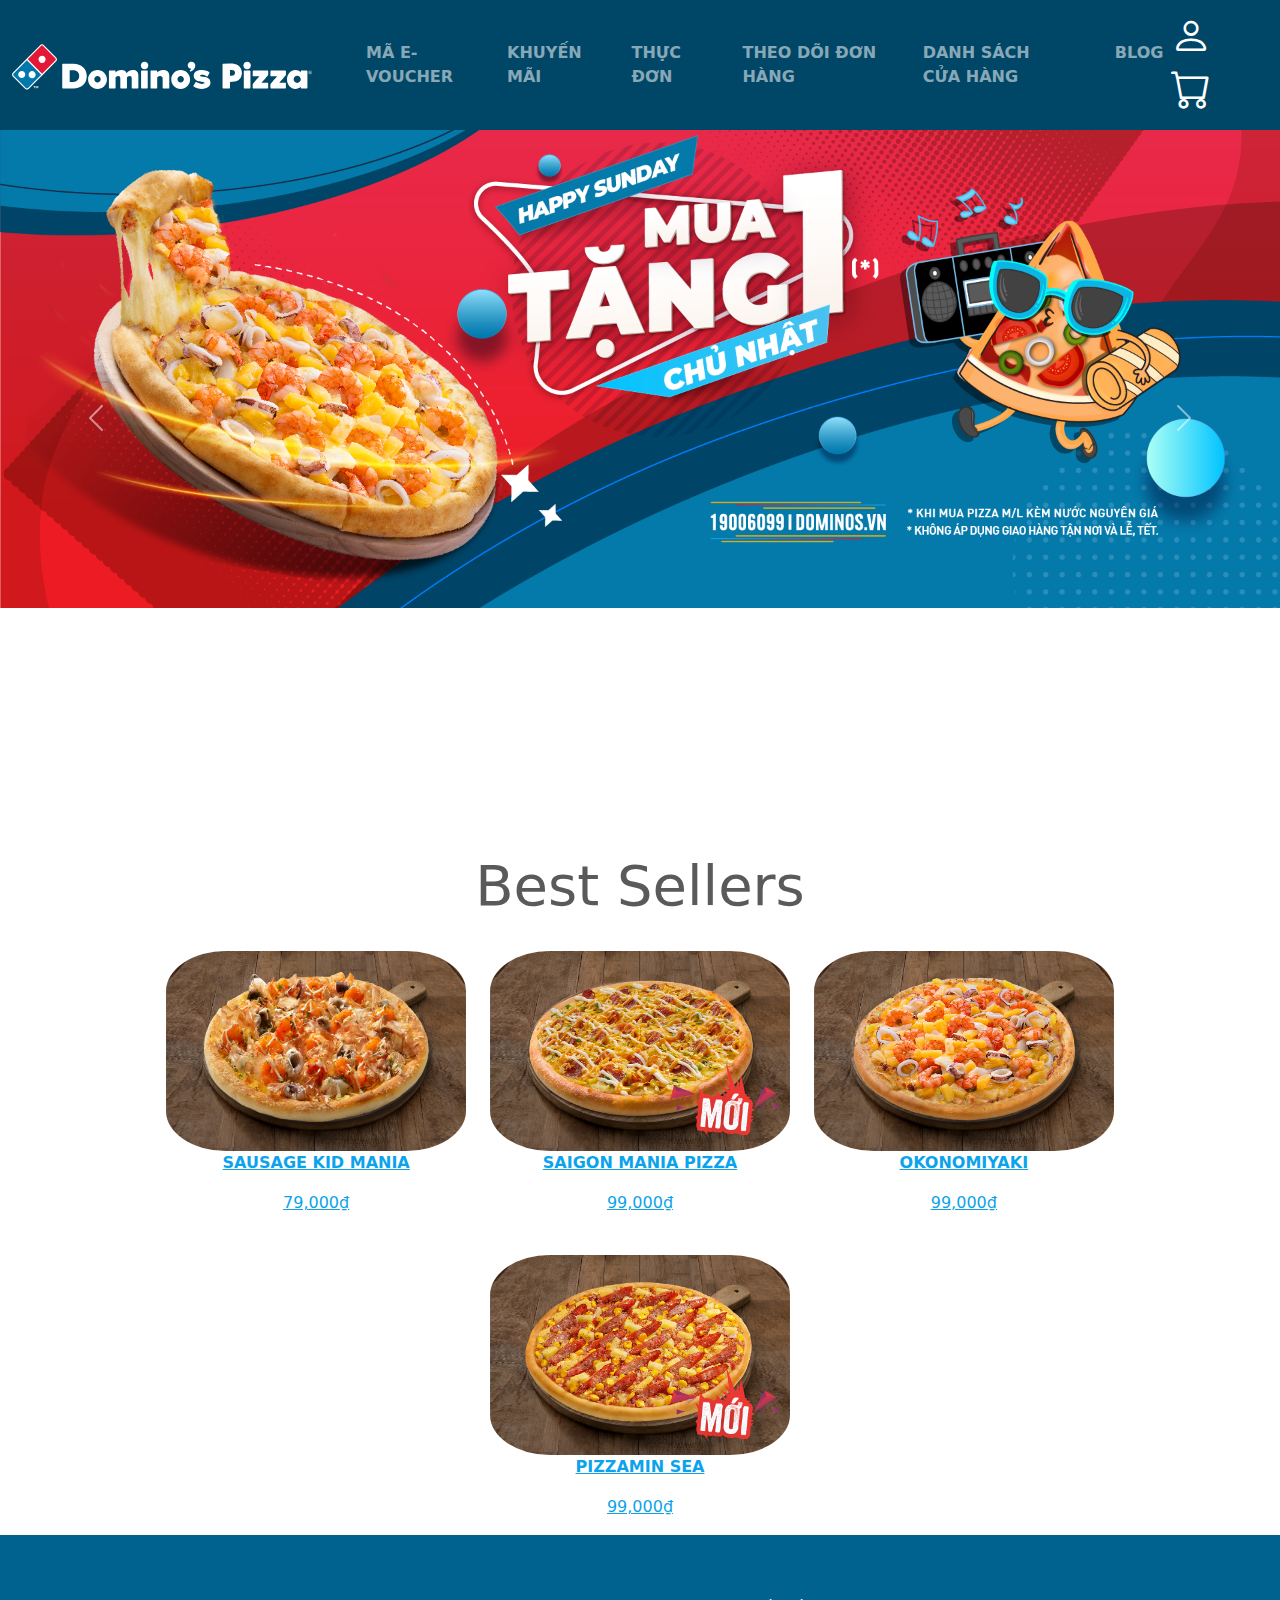
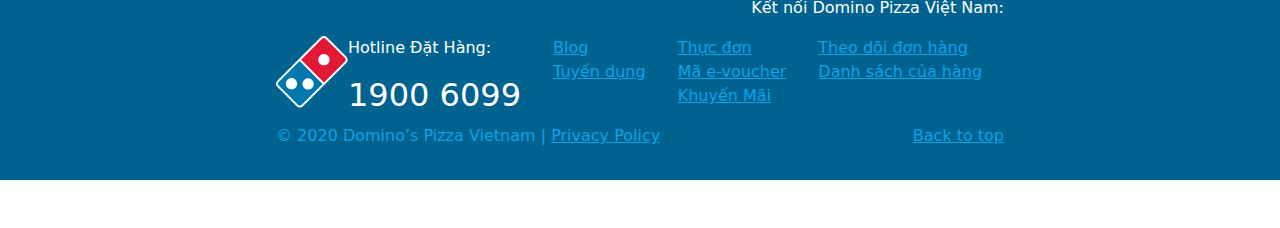
<file: ChauAnh_CP01_JSA05/index.html>
<!doctype html>
<html lang="en">
  <head>
    <meta charset="utf-8">
    <meta name="viewport" content="width=device-width, initial-scale=1">
    <meta name="description" content="">
    <title>Domino's Pizza Vietnam - No.1 Pizza Brand In The World</title>
  
	<link href="assets/dist/css/bootstrap.min.css" rel="stylesheet">
	<link href="assets/dist/css/bootstrap-icons.css" rel="stylesheet">	
	
    <link href="style.css" rel="stylesheet">
  </head>
  <body>
    
<header>
  <nav class="navbar navbar-expand-md navbar-dark fixed-top brandcolor">
    <div class="container-fluid">
	
          <a class="navbar-brand" href="#">
			<img src="assets\brand\domino-horizontal-dark.svg" alt="Logo" width="300" height="50" class="d-inline-block align-text-top">
			</a>

      <button class="navbar-toggler" type="button" data-bs-toggle="collapse" data-bs-target="#navbarCollapse" aria-controls="navbarCollapse" aria-expanded="false" aria-label="Toggle navigation">
        <span class="navbar-toggler-icon"></span>
      </button>
      <div class="collapse navbar-collapse" id="navbarCollapse">
        <ul class="navbar-nav me-auto mb-2 mb-md-0">
          <li class="nav-item">
            <a class="nav-link" href="#">MÃ E-VOUCHER</a>
          </li>
          <li class="nav-item">
            <a class="nav-link" href="#">KHUYẾN MÃI</a>
          </li>
          <li class="nav-item">
            <a class="nav-link" href="#">THỰC ĐƠN</a>
          </li>
		  <li class="nav-item">
            <a class="nav-link" href="#">THEO DÕI ĐƠN HÀNG</a>
          </li>
		  <li class="nav-item">
            <a class="nav-link" href="#">DANH SÁCH CỬA HÀNG</a>
          </li>
		  <li class="nav-item">
            <a class="nav-link" href="#">BLOG</a>
          </li>
        </ul>
        <h1> <a href="#"><i class="bi bi-person"></i></a>
		<a href="#"><i class="bi bi-cart"></i></a></h1>
      </div>
    </div>
  </nav>
</header>

<main>

  <div id="myCarousel" class="carousel slide" data-bs-ride="carousel">
    <div class="carousel-indicators">
      <button type="button" data-bs-target="#myCarousel" data-bs-slide-to="0" class="active" aria-current="true" aria-label="Slide 1"></button>
      <button type="button" data-bs-target="#myCarousel" data-bs-slide-to="1" aria-label="Slide 2"></button>
      <button type="button" data-bs-target="#myCarousel" data-bs-slide-to="2" aria-label="Slide 3"></button>
      <button type="button" data-bs-target="#myCarousel" data-bs-slide-to="3" aria-label="Slide 4"></button>
      <button type="button" data-bs-target="#myCarousel" data-bs-slide-to="4" aria-label="Slide 5"></button>
      <button type="button" data-bs-target="#myCarousel" data-bs-slide-to="5" aria-label="Slide 6"></button>
      <button type="button" data-bs-target="#myCarousel" data-bs-slide-to="6" aria-label="Slide 7"></button>
      <button type="button" data-bs-target="#myCarousel" data-bs-slide-to="7" aria-label="Slide 8"></button>
      <button type="button" data-bs-target="#myCarousel" data-bs-slide-to="8" aria-label="Slide 9"></button>
    </div>
    <div class="carousel-inner">
      <div class="carousel-item active">
		<img class="d-block w-100" src="assets\brand\carousel\1.png">
      </div>
      <div class="carousel-item">
		<img class="d-block w-100" src="assets\brand\carousel\2.png">
      </div>
      <div class="carousel-item">
		<img class="d-block w-100" src="assets\brand\carousel\3.png">
      </div>
      <div class="carousel-item">
		<img class="d-block w-100" src="assets\brand\carousel\4.jpg">
      </div>
	  <div class="carousel-item">
		<img class="d-block w-100" src="assets\brand\carousel\5.jpg">
      </div>
	  <div class="carousel-item">
		<img class="d-block w-100" src="assets\brand\carousel\6.png">
      </div>
	  <div class="carousel-item">
		<img class="d-block w-100" src="assets\brand\carousel\7.jpg">
      </div>
	  <div class="carousel-item">
		<img class="d-block w-100" src="assets\brand\carousel\8.jpg">
      </div>
	  
    </div>
    <button class="carousel-control-prev" type="button" data-bs-target="#myCarousel" data-bs-slide="prev">
      <span class="carousel-control-prev-icon" aria-hidden="true"></span>
      <span class="visually-hidden">Previous</span>
    </button>
    <button class="carousel-control-next" type="button" data-bs-target="#myCarousel" data-bs-slide="next">
      <span class="carousel-control-next-icon" aria-hidden="true"></span>
      <span class="visually-hidden">Next</span>
    </button>
  </div>


  <div class="container-fluid text-center bg-grey">
    <h4 class="display-4">Best Sellers</h4>
      <div class="row justify-content-md-center">
      <div class="col-md-auto"><a href="" data-bs-toggle="modal" data-bs-target="#sausagekidmania">
            <br><img class="imgbox" src="assets\brand\sell\1.jpg" alt="Sausage Kid Mania">
            <p><strong>SAUSAGE KID MANIA</strong></p>
            <p>79,000₫</p></a>
        </div>
      
        <div class="col-md-auto"><a href="" data-bs-toggle="modal" data-bs-target="#saigonmaniapizza">
            <br><img class="imgbox" src="assets\brand\sell\2.jpg" alt="SAIGON MANIA PIZZA">
            <p><strong>SAIGON MANIA PIZZA</strong></p>
            <p>99,000₫</p></a>
        </div>
        <div class="col-md-auto"><a href="" data-bs-toggle="modal" data-bs-target="#okonomiyaki">
            <br><img class="imgbox" src="assets\brand\sell\3.jpg" alt="OKONOMIYAKI">
            <p><strong>OKONOMIYAKI</strong></p>
            <p>99,000₫</p></a>
        </div>
      <div class="col-md-auto"><a href="" data-bs-toggle="modal" data-bs-target="#pizzaminsea">
            <br><img class="imgbox" src="assets\brand\sell\4.jpg" alt="PIZZAMIN SEA">
            <p><strong>PIZZAMIN SEA</strong></p>
            <p>99,000₫</p></a>
        </div>
      </div>
    </div>
    
    
    
    <div class="modal fade" id="sausagekidmania" tabindex="-1" role="dialog" aria-hidden="true">
      <div class="modal-dialog modal-lg" role="document">
        <div class="modal-content">
          <div class="modal-body">
            <div class="row">
              <div class="col-lg-5">
              <img src="assets\brand\sell\side.jpg" width="90%">
              </div>
              <div class="col-lg-7">
                <h2 class="h2-responsive product-name"><strong>SAUSAGE KID MANIA</strong></h2>
                <h4 class="h4-responsive"><small>Xốt phô mai, Phô mai Mozzarella, Xúc Xích, Thịt Heo Muối, Bắp (Ngô), Thơm (Dứa)</small></h4>
                  <div class="card">
                    <div class="card-header" role="tab" id="headingOne">
                        <h5 class="mb-0">
                          Crust
                        </h5>
                    </div>
                      <div class="card-body">
                        <div class="form-check">
                          <input class="form-check-input" type="radio" name="SKMRadio1" id="SKMRadio1-1">
                          <label class="form-check-label" for="SKMRadio1-1">
                          Thin Crust
                          </label>
                        </div>
                        <div class="form-check">
                          <input class="form-check-input" type="radio" name="SKMRadio1" id="SKMRadio1-2" checked>
                          <label class="form-check-label" for="SKMRadio1-2">
                          Handtossed
                          </label>
                        </div>
                        <div class="form-check">
                          <input class="form-check-input" type="radio" name="SKMRadio1" id="SKMRadio1-3">
                          <label class="form-check-label" for="SKMRadio1-3">
                          New York Crust
                          </label>
                        </div>
                      </div>
                    </div><br>
                  <div class="card">
                    <div class="card-header" role="tab" id="headingOne">
                        <h5 class="mb-0">
                          Size
                        </h5>
                    </div>
                      <div class="card-body">
                        <div class="form-check">
                          <input class="form-check-input" type="radio" name="SKMRadio2" id="SKMRadio2-1">
                          <label class="form-check-label" for="SKMRadio2-1">
                          Size 7 inch =  79,000₫
                          </label>
                        </div>
                        <div class="form-check">
                          <input class="form-check-input" type="radio" name="SKMRadio2" id="SKMRadio2-2" checked>
                          <label class="form-check-label" for="SKMRadio2-2">
                          Size 9 inch =  159,000₫
                          </label>
                        </div>
                        <div class="form-check">
                          <input class="form-check-input" type="radio" name="SKMRadio2" id="SKMRadio2-3">
                          <label class="form-check-label" for="SKMRadio2-3">
                          Size 12 inch =  229,000₫
                          </label>
                        </div>
                      </div>
                    </div>
                  <div class="modal-footer">
                  <div class="text-center bottom">
                    <button type="button" class="btn btn-secondary" data-bs-dismiss="modal">Close</button>
                    <button class="btn btn-primary">Add to cart<i class="fa fa-cart-plus ml-2" aria-hidden="true"></i></button>
                  </div>
                  </div>
                </div>
              </div>
            </div>
          </div>
        </div>
      </div>
    </div>
    
    <div class="modal fade" id="saigonmaniapizza" tabindex="-1" role="dialog" aria-hidden="true">
      <div class="modal-dialog modal-lg" role="document">
        <div class="modal-content">
          <div class="modal-body">
            <div class="row">
              <div class="col-lg-5">
              <img src="assets\brand\sell\side.jpg" width="90%">
              </div>
              <div class="col-lg-7">
                <h2 class="h2-responsive product-name"><strong>SAIGON MANIA PIZZA</strong></h2>
                <h4 class="h4-responsive"><small>Lạp xưởng tươi, xốt trứng muối, xốt Mayonnaise dịu ngọt, ruốc khô (tép khô), bắp ngọt, hành lá, phô mai Mozzarella, xốt cà chua.</small></h4>
                  <div class="card">
                    <div class="card-header" role="tab" id="headingOne">
                        <h5 class="mb-0">
                          Crust
                        </h5>
                    </div>
                      <div class="card-body">
                        <div class="form-check">
                          <input class="form-check-input" type="radio" name="SMPRadio1" id="SMPRadio1-1">
                          <label class="form-check-label" for="SMPRadio1-1">
                          Thin Crust
                          </label>
                        </div>
                        <div class="form-check">
                          <input class="form-check-input" type="radio" name="SMPRadio1" id="SMPRadio1-2" checked>
                          <label class="form-check-label" for="SMPRadio1-2">
                          Handtossed
                          </label>
                        </div>
                        <div class="form-check">
                          <input class="form-check-input" type="radio" name="SMPRadio1" id="SMPRadio1-3">
                          <label class="form-check-label" for="SMPRadio1-3">
                          New York Crust
                          </label>
                        </div>
                      </div>
                    </div><br>
                  <div class="card">
                    <div class="card-header" role="tab" id="headingOne">
                        <h5 class="mb-0">
                          Size
                        </h5>
                    </div>
                      <div class="card-body">
                        <div class="form-check">
                          <input class="form-check-input" type="radio" name="SMPRadio2" id="SMPRadio2-1">
                          <label class="form-check-label" for="SMPRadio2-1">
                          Size 7 inch =  79,000₫
                          </label>
                        </div>
                        <div class="form-check">
                          <input class="form-check-input" type="radio" name="SMPRadio2" id="SMPRadio2-2" checked>
                          <label class="form-check-label" for="SMPRadio2-2">
                          Size 9 inch =  159,000₫
                          </label>
                        </div>
                        <div class="form-check">
                          <input class="form-check-input" type="radio" name="SMPRadio2" id="SMPRadio2-3">
                          <label class="form-check-label" for="SMPRadio2-3">
                          Size 12 inch =  229,000₫
                          </label>
                        </div>
                      </div>
                    </div>
                  <div class="modal-footer">
                  <div class="text-center bottom">
                    <button type="button" class="btn btn-secondary" data-bs-dismiss="modal">Close</button>
                    <button class="btn btn-primary">Add to cart<i class="fa fa-cart-plus ml-2" aria-hidden="true"></i></button>
                  </div>
                  </div>
                </div>
              </div>
            </div>
          </div>
        </div>
      </div>
    </div>
    
    <div class="modal fade" id="okonomiyaki" tabindex="-1" role="dialog" aria-hidden="true">
      <div class="modal-dialog modal-lg" role="document">
        <div class="modal-content">
          <div class="modal-body">
            <div class="row">
              <div class="col-lg-5">
              <img src="assets\brand\sell\side.jpg" width="90%">
              </div>
              <div class="col-lg-7">
                <h2 class="h2-responsive product-name"><strong>Okonomiyaki</strong></h2>
                <h4 class="h4-responsive"><small>Xốt Mayonnaise, Xốt Teriyaki, Phô Mai Mozzarella, Bạch Tuộc, Tôm, Bắp Cải, Bột Rong Biển, Vẩy Cá Ngừ Bào</small></h4>
                  <div class="card">
                    <div class="card-header" role="tab" id="headingOne">
                        <h5 class="mb-0">
                          Crust
                        </h5>
                    </div>
                      <div class="card-body">
                        <div class="form-check">
                          <input class="form-check-input" type="radio" name="ORadio1" id="ORadio1-1">
                          <label class="form-check-label" for="ORadio1-1">
                          Thin Crust
                          </label>
                        </div>
                        <div class="form-check">
                          <input class="form-check-input" type="radio" name="ORadio1" id="ORadio1-2" checked>
                          <label class="form-check-label" for="ORadio1-2">
                          Handtossed
                          </label>
                        </div>
                        <div class="form-check">
                          <input class="form-check-input" type="radio" name="ORadio1" id="ORadio1-3">
                          <label class="form-check-label" for="ORadio1-3">
                          New York Crust
                          </label>
                        </div>
                      </div>
                    </div><br>
                  <div class="card">
                    <div class="card-header" role="tab" id="headingOne">
                        <h5 class="mb-0">
                          Size
                        </h5>
                    </div>
                      <div class="card-body">
                        <div class="form-check">
                          <input class="form-check-input" type="radio" name="ORadio2" id="ORadio2-1">
                          <label class="form-check-label" for="ORadio2-1">
                          Size 7 inch =  79,000₫
                          </label>
                        </div>
                        <div class="form-check">
                          <input class="form-check-input" type="radio" name="ORadio2" id="ORadio2-2" checked>
                          <label class="form-check-label" for="ORadio2-2">
                          Size 9 inch =  159,000₫
                          </label>
                        </div>
                        <div class="form-check">
                          <input class="form-check-input" type="radio" name="ORadio2" id="ORadio2-3">
                          <label class="form-check-label" for="ORadio2-3">
                          Size 12 inch =  229,000₫
                          </label>
                        </div>
                      </div>
                    </div>
                  <div class="modal-footer">
                  <div class="text-center bottom">
                    <button type="button" class="btn btn-secondary" data-bs-dismiss="modal">Close</button>
                    <button class="btn btn-primary">Add to cart<i class="fa fa-cart-plus ml-2" aria-hidden="true"></i></button>
                  </div>
                  </div>
                </div>
              </div>
            </div>
          </div>
        </div>
      </div>
    </div>
  
    
    <div class="modal fade" id="pizzaminsea" tabindex="-1" role="dialog" aria-hidden="true">
      <div class="modal-dialog modal-lg" role="document">
        <div class="modal-content">
          <div class="modal-body">
            <div class="row">
              <div class="col-lg-5">
              <img src="assets\brand\sell\side.jpg" width="90%">
              </div>
              <div class="col-lg-7">
                <h2 class="h2-responsive product-name"><strong>Pizzamin Sea</strong></h2>
                <h4 class="h4-responsive"><small>Xốt tiêu đen, Phô Mai Mozzarella, Phô Mai Cheddar, Thơm, Hành Tây, Tôm, Mực</small></h4>
                  <div class="card">
                    <div class="card-header" role="tab" id="headingOne">
                        <h5 class="mb-0">
                          Crust
                        </h5>
                    </div>
                      <div class="card-body">
                        <div class="form-check">
                          <input class="form-check-input" type="radio" name="PSRadio1" id="PSRadio1-1">
                          <label class="form-check-label" for="PSRadio1-1">
                          Thin Crust
                          </label>
                        </div>
                        <div class="form-check">
                          <input class="form-check-input" type="radio" name="PSRadio1" id="PSRadio1-2" checked>
                          <label class="form-check-label" for="PSRadio1-2">
                          Handtossed
                          </label>
                        </div>
                        <div class="form-check">
                          <input class="form-check-input" type="radio" name="PSRadio1" id="PSRadio1-3">
                          <label class="form-check-label" for="PSRadio1-3">
                          New York Crust
                          </label>
                        </div>
                      </div>
                    </div><br>
                  <div class="card">
                    <div class="card-header" role="tab" id="headingOne">
                        <h5 class="mb-0">
                          Size
                        </h5>
                    </div>
                      <div class="card-body">
                        <div class="form-check">
                          <input class="form-check-input" type="radio" name="PSRadio2" id="PSRadio2-1">
                          <label class="form-check-label" for="PSRadio2-1">
                          Size 7 inch =  79,000₫
                          </label>
                        </div>
                        <div class="form-check">
                          <input class="form-check-input" type="radio" name="PSRadio2" id="PSRadio2-2" checked>
                          <label class="form-check-label" for="PSRadio2-2">
                          Size 9 inch =  159,000₫
                          </label>
                        </div>
                        <div class="form-check">
                          <input class="form-check-input" type="radio" name="PSRadio2" id="PSRadio2-3">
                          <label class="form-check-label" for="PSRadio2-3">
                          Size 12 inch =  229,000₫
                          </label>
                        </div>
                      </div>
                    </div>
                  <div class="modal-footer">
                  <div class="text-center bottom">
                    <button type="button" class="btn btn-secondary" data-bs-dismiss="modal">Close</button>
                    <button class="btn btn-primary">Add to cart<i class="fa fa-cart-plus ml-2" aria-hidden="true"></i></button>
                  </div>
                  </div>
                </div>
              </div>
            </div>
          </div>
        </div>
      </div>
    </div>

<div class="end"> 
      <footer class="endcontainer">
        <div class="socialMedia">
          <p>Kết nối Domino Pizza Việt Nam:</p>
        </div>
        <div class="contactLink">
          <div class="content">
            <img src="assets\brand\domino logo.svg">
          </div>
          <div class="content">
            <p> Hotline Đặt Hàng:</p>
            <h2> 1900 6099 </h2>
        </div>
        <div class="content">
          <div class="endlinks">
            <ul class="column">
              <li>
                <a href=""> Blog </a>
              </li>
              <li>
                <a href=""> Tuyến dụng </a>
              </li>
            </ul>
          </div>
        </div>
        <div class="content">
                      <div class="endlinks">
            <ul class="column">
              <li>
                <a href=""> Thực đơn </a>
              </li>
              <li>
                <a href=""> Mã e-voucher </a>
              </li>
              <li>
                <a href=""> Khuyến Mãi </a>
              </li>
            </ul>
          </div>
        </div>
        <div class="content">
          <div class="endlinks">
            <ul class="column">
              <li>
                <a href=""> Theo dõi đơn hàng </a>
              </li>
              <li>
                <a href=""> Danh sách của hàng </a>
              </li>
            </ul>
          </div>
        </div>
      </div>
        <p class="float-end"><a href="#">Back to top</a></p>
        <p class="policy"> © 2020 Domino’s Pizza Vietnam | <a href="#">Privacy Policy</a></p>
      </footer>
    </main>


        <script src="assets/dist/js/bootstrap.bundle.min.js"></script>
      </div>
  </body>
</html>
</file>
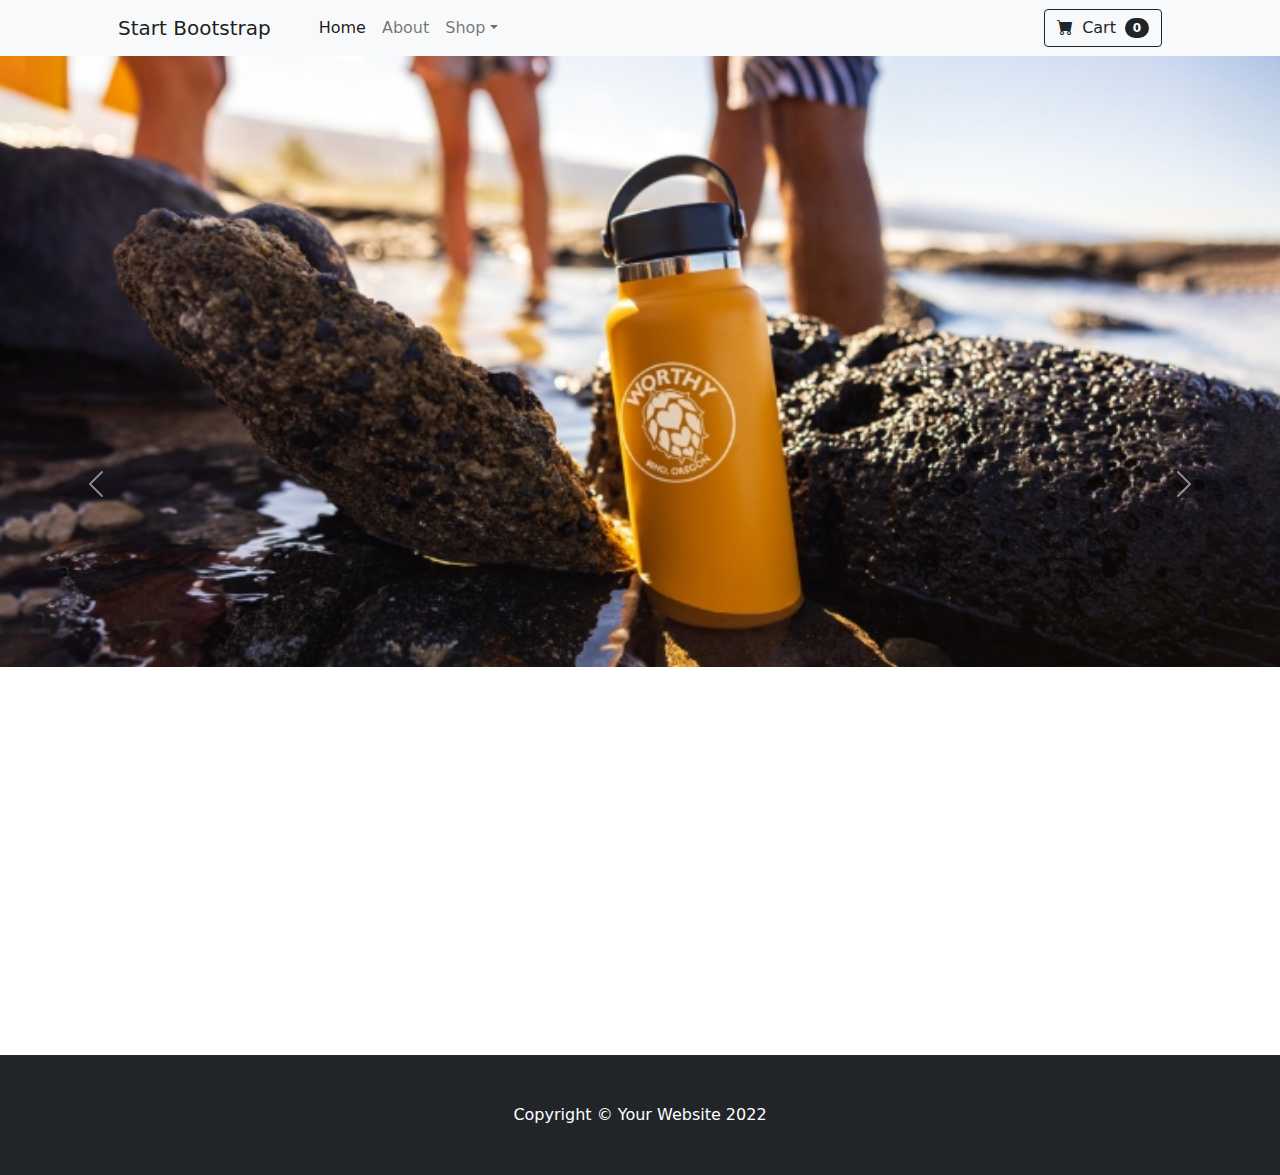
<file: final proj/index.html>
<!DOCTYPE html>
<html lang="en">

<head>
    <meta charset="utf-8" />
    <meta name="viewport" content="width=device-width, initial-scale=1, shrink-to-fit=no" />
    <meta name="description" content="" />
    <meta name="author" content="" />
    <title>Shop Homepage - Start Bootstrap Template</title>
    <!-- Bootstrap icons-->
    <link href="https://cdn.jsdelivr.net/npm/bootstrap-icons@1.5.0/font/bootstrap-icons.css" rel="stylesheet" />
    
    <!-- Core theme CSS (includes Bootstrap)-->
    <link href="./css/layout.css" rel="stylesheet" />
    <!-- MY CSS IS HERE -->
    <link href="./css/index.css" rel="stylesheet" />

</head>

<body>
    <!-- Navigation-->
    <nav class="navbar navbar-expand-lg navbar-light bg-light">
        <div class="container px-4 px-lg-5">
            <a class="navbar-brand" href="#!">Start Bootstrap</a>
            <button class="navbar-toggler" type="button" data-bs-toggle="collapse"
                data-bs-target="#navbarSupportedContent" aria-controls="navbarSupportedContent" aria-expanded="false"
                aria-label="Toggle navigation"><span class="navbar-toggler-icon"></span></button>
            <div class="collapse navbar-collapse" id="navbarSupportedContent">
                <ul class="navbar-nav me-auto mb-2 mb-lg-0 ms-lg-4">
                    <li class="nav-item"><a class="nav-link active" aria-current="page" href="#!">Home</a></li>
                    <li class="nav-item"><a class="nav-link" href="#!">About</a></li>
                    <li class="nav-item dropdown">
                        <a class="nav-link dropdown-toggle" id="navbarDropdown" href="#" role="button"
                            data-bs-toggle="dropdown" aria-expanded="false">Shop</a>
                        <ul class="dropdown-menu" aria-labelledby="navbarDropdown">
                            <li><a class="dropdown-item" href="#!">All Products</a></li>
                            <li>
                                <hr class="dropdown-divider" />
                            </li>
                            <li><a class="dropdown-item" href="#!">Popular Items</a></li>
                            <li><a class="dropdown-item" href="#!">New Arrivals</a></li>
                        </ul>
                    </li>
                </ul>
                    <button class="btn btn-outline-dark" type="submit">
                        <i class="bi-cart-fill me-1"></i>
                        Cart
                        <span id ="myCart" class="badge bg-dark text-white ms-1 rounded-pill" onclick = "addItem">0</span>
                </form>
            </div>
        </div>
    </nav>
    <!-- Header-->
    <div id="carouselExampleControls" class="carousel slide" data-bs-ride="carousel">
        <div class="carousel-inner">
          <div class="carousel-item active">
            <img id="carousel" src="img\1.jpg" class="d-block w-100" alt="...">
          </div>
          <div class="carousel-item">
            <img id="carousel" src="img\2.jpg" class="d-block w-100" alt="...">
          </div>
          <div class="carousel-item">
            <img id="carousel" src="img\4.jpg" class="d-block w-100" alt="...">
          </div>
        </div>
        <button class="carousel-control-prev" type="button" data-bs-target="#carouselExampleControls" data-bs-slide="prev">
          <span class="carousel-control-prev-icon" aria-hidden="true"></span>
          <span class="visually-hidden">Previous</span>
        </button>
        <button class="carousel-control-next" type="button" data-bs-target="#carouselExampleControls" data-bs-slide="next">
          <span class="carousel-control-next-icon" aria-hidden="true"></span>
          <span class="visually-hidden">Next</span>
        </button>
      </div>
    <!-- Section-->

    <section class="py-5">
        <div class="container px-4 px-lg-5 mt-5">
            <div id="list" class="row gx-4 gx-lg-5 row-cols-2 row-cols-md-3 row-cols-xl-4 justify-content-center">
            </div>
        </div>
    </section>
    <!-- Footer-->
    <footer class="py-5 bg-dark">
        <div class="container">
            <p class="m-0 text-center text-white">Copyright &copy; Your Website 2022</p>
        </div>
    </footer>
    <!-- Bootstrap core JS-->
    <script src="https://cdn.jsdelivr.net/npm/@popperjs/core@2.11.6/dist/umd/popper.min.js"
    integrity="sha384-oBqDVmMz9ATKxIep9tiCxS/Z9fNfEXiDAYTujMAeBAsjFuCZSmKbSSUnQlmh/jp3" crossorigin="anonymous">
    </script>

    <script src="https://cdn.jsdelivr.net/npm/bootstrap@5.2.1/dist/js/bootstrap.min.js"
    integrity="sha384-7VPbUDkoPSGFnVtYi0QogXtr74QeVeeIs99Qfg5YCF+TidwNdjvaKZX19NZ/e6oz" crossorigin="anonymous">
    </script>
    <script src="https://cdn.jsdelivr.net/npm/bootstrap@5.1.3/dist/js/bootstrap.bundle.min.js"></script>
    <!-- Core theme JS-->
    <script src="./index.js"></script>
</body>

</html>
</file>
<file: ChauAnh_CP01_JSA05/style.css>
body {
  padding-top: 3rem;
  padding-bottom: 3rem;
  color: #5a5a5a;
}

.carousel {
  padding-top: 20px;
  margin-bottom: 4rem;
}

.carousel-caption {
  bottom: 3rem;
  z-index: 10;
}


.carousel-item {
  height: 80vh;
}

@media (min-width: 40em) {

  .carousel-caption p {
    margin-bottom: 1.25rem;
    font-size: 1.25rem;
    line-height: 1.4;
  }

  .featurette-heading {
    font-size: 50px;
  }
}

@media (min-width: 62em) {
  .featurette-heading {
    margin-top: 7rem;
  }
}

.bd-placeholder-img {
font-size: 1.125rem;
text-anchor: middle;
-webkit-user-select: none;
-moz-user-select: none;
user-select: none;
}

@media (min-width: 768px) {
.bd-placeholder-img-lg {
  font-size: 3.5rem;
}
}

.b-example-divider {
height: 3rem;
background-color: rgba(0, 0, 0, .1);
border: solid rgba(0, 0, 0, .15);
border-width: 1px 0;
box-shadow: inset 0 .5em 1.5em rgba(0, 0, 0, .1), inset 0 .125em .5em rgba(0, 0, 0, .15);
}

.b-example-vr {
flex-shrink: 0;
width: 1.5rem;
height: 100vh;
}

.bi {
vertical-align: -.125em;
color: white;
fill: currentColor;
padding-right:15px;
}

.nav-item {
  font-weight: bold;
  padding-left:30px;
}

.nav-scroller {
position: relative;
z-index: 2;
height: 2.75rem;
overflow-y: hidden;
}

.nav-scroller .nav {
display: flex;
flex-wrap: nowrap;
padding-bottom: 1rem;
margin-top: -1px;
overflow-x: auto;
text-align: center;
white-space: nowrap;
-webkit-overflow-scrolling: touch;
}
	  
.brandcolor {
	background-color: #004666;
}

.imgbox {
  width: auto;
  height: 200px;
  border-radius: 20%;
}

.end{
  background-color:#00628f;
  color:white;
  padding: 1rem;
}
.endcontainer{  
  margin: 0 260px 0 260px;
}
.socialMedia{
  padding-top: 45px;
  text-align: right;
}
.floatend{
  color:#0ca3ea;
}
.policy,a{
  color:#0ca3ea;
}
.contactLink{
  display:flex;
}
.column{
  list-style: none;

}
.endlinks{
  display: flex;
}
</file>
<file: final proj/css/index.css>
.carousel{
    object-fit: cover;
    object-position: center;
    height: 95vh;
    overflow: hidden;
}
</file>
